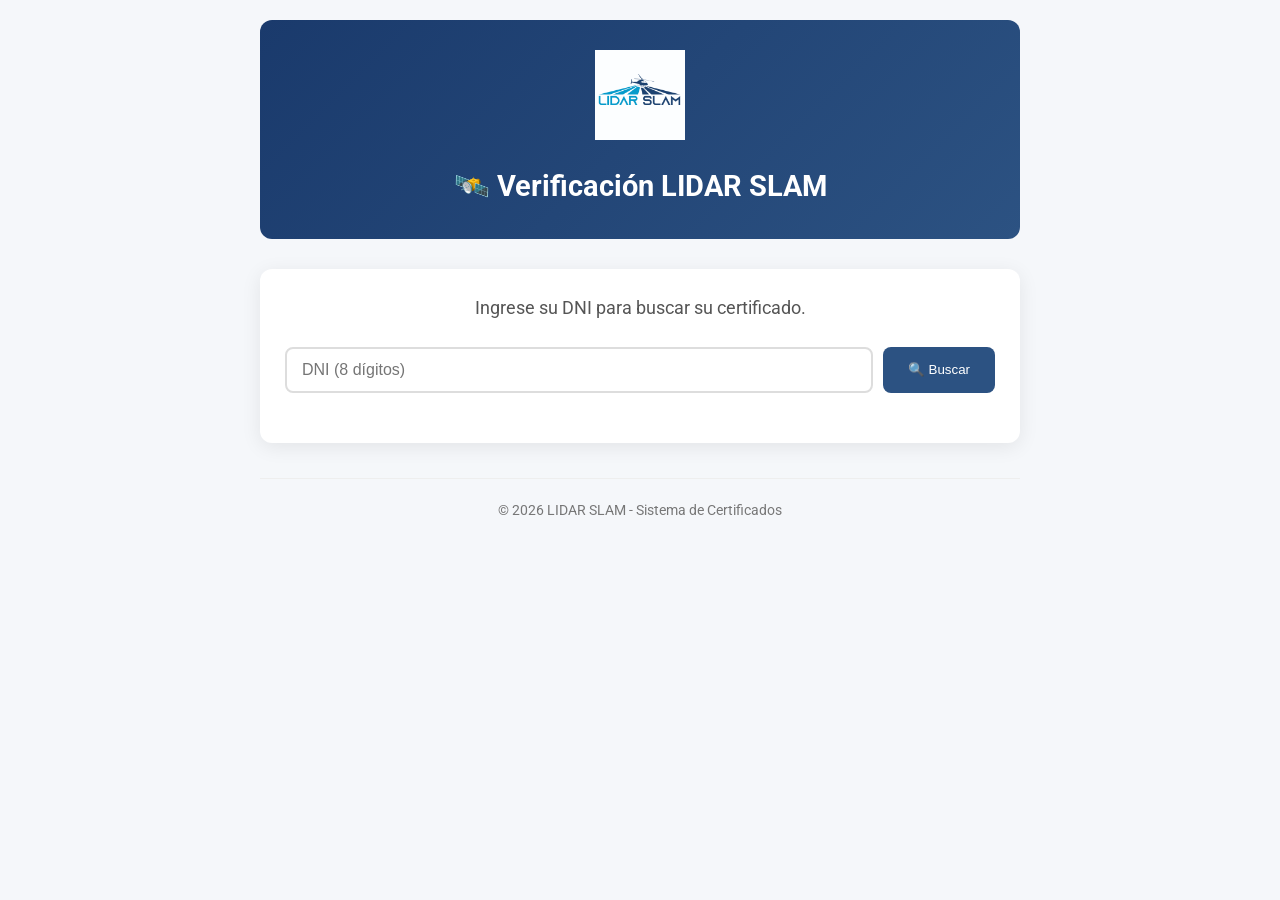
<file: index.html>
<!DOCTYPE html>
<html lang="es">
<head>
  <meta charset="UTF-8" />
  <meta name="viewport" content="width=device-width, initial-scale=1.0"/>
  <meta name="description" content="Verifica la autenticidad de tu certificado LIDAR SLAM">
  <title>Verificar Certificado | LIDAR SLAM</title>
  <link rel="preload" href="https://fonts.googleapis.com/css2?family=Roboto:wght@400;500;700&display=swap" as="style">
  <link href="https://fonts.googleapis.com/css2?family=Roboto:wght@400;500;700&display=swap" rel="stylesheet">
  <style>
    *{box-sizing:border-box;margin:0;padding:0}body{font-family:'Roboto',sans-serif;background:#f5f7fa;color:#333;line-height:1.6;min-height:100vh}.container{max-width:800px;margin:0 auto;padding:20px}.header{text-align:center;padding:30px 0;background:linear-gradient(135deg,#1a3a6c,#2c5282);color:#fff;border-radius:12px;margin-bottom:30px}.header img{height:90px;margin-bottom:15px}.header h1{font-size:1.8rem;font-weight:700}.content{background:#fff;padding:25px;border-radius:12px;box-shadow:0 4px 20px rgba(0,0,0,.08)}.subtitle{text-align:center;color:#555;margin-bottom:25px;font-size:1.1rem}.form-group{display:flex;gap:10px;flex-wrap:wrap}#dni{flex:1;min-width:200px;padding:12px 15px;border:2px solid #ddd;border-radius:8px;font-size:1rem}#dni:focus{outline:none;border-color:#2c5282}button{background:#2c5282;color:#fff;border:none;padding:12px 25px;border-radius:8px;font-weight:500;cursor:pointer;transition:background .3s}button:hover{background:#1a3a6c}button:disabled{background:#ccc;cursor:not-allowed}#resultado{margin-top:25px}.result{background:#f0f9ff;border-left:4px solid #3182ce;padding:15px;border-radius:0 8px 8px 0}.error{background:#fff5f5;border-left:4px solid #e53e3e;padding:15px;border-radius:0 8px 8px 0}.result-item{background:#fff;padding:15px;margin:15px 0;border-radius:8px;border:1px solid #eee}.result-item h4{color:#2c5282;margin-bottom:10px}.result-item p{margin:5px 0;color:#444}.btn-group{display:flex;gap:10px;margin-top:12px;flex-wrap:wrap}.btn-ver{background:#3182ce;color:#fff;padding:8px 16px;border-radius:6px;text-decoration:none;font-weight:500;display:inline-block}.btn-descargar{background:#38a169;color:#fff;padding:8px 16px;border-radius:6px;text-decoration:none;font-weight:500;display:inline-block}.hash-code{background:#edf2f7;padding:3px 8px;border-radius:4px;font-family:monospace;font-size:.85rem}.loader{border:4px solid #f3f3f3;border-top:4px solid #2c5282;border-radius:50%;width:40px;height:40px;animation:spin 1s linear infinite;margin:20px auto}@keyframes spin{0%{transform:rotate(0)}100%{transform:rotate(360deg)}}.hash-badge{background:#edf2f7;padding:6px 12px;border-radius:6px;font-family:monospace;font-size:.85rem;color:#555;word-break:break-all;display:inline-block;margin-top:5px}.cert-valid{background:linear-gradient(135deg,#f0f9ff,#e6f4f1);border-left:5px solid #3182ce;padding:25px;border-radius:0 12px 12px 0;margin:25px 0}.cert-valid h3{color:#38a169;margin-bottom:15px;font-size:1.3rem}footer{margin-top:35px;text-align:center;color:#777;font-size:.9rem;padding-top:20px;border-top:1px solid #eee}footer a{color:#2c5282;text-decoration:none;font-weight:500}@media(max-width:600px){.form-group{flex-direction:column}button{width:100%}.btn-group{flex-direction:column}.btn-descargar{margin-left:0}}
  </style>
</head>
<body>
  <div class="container">
    <div class="header">
      <img src="assets/Logo_Lidar_Slam.jpg" alt="LIDAR SLAM" onerror="this.style.display='none'">
      <h1>🛰️ Verificación LIDAR SLAM</h1>
    </div>
    
    <!-- Sección de búsqueda por DNI -->
    <div id="searchSection" class="content">
      <p class="subtitle">Ingrese su DNI para buscar su certificado.</p>
      <form id="formVerificar">
        <div class="form-group">
          <input type="text" id="dni" placeholder="DNI (8 dígitos)" required maxlength="8" pattern="\d{8}" inputmode="numeric">
          <button type="submit" id="btnBuscar">🔍 Buscar</button>
        </div>
      </form>
      <div id="resultado"></div>
    </div>
    
    <!-- Sección de validación por hash (QR) -->
    <div id="hashSection" style="display:none">
      <div id="loading" class="loader"></div>
      <div id="hashContent"></div>
    </div>
    
    <footer>
      <p>© 2026 LIDAR SLAM - Sistema de Certificados</p>
      <p id="footerLink" style="margin-top:10px;display:none"><a href="index.html">← Volver al buscador</a></p>
    </footer>
  </div>

  <script>
    // ⚠️ REEMPLAZA CON TU URL DE APPS SCRIPT (sin espacios al final)
    const APPS_SCRIPT_URL = 'https://script.google.com/macros/s/AKfycbzL6qGZJvemn6Oi9QfA03i2bLarfFSL9fwInnIY55ypzLJGbZlWQNYG0NPXp8stIoJlfQ/exec';
    
    // ✅ Caché en memoria para evitar consultas repetidas
    const cache = new Map();
    
    // ✅ Detectar hash en URL (para verificación directa por QR)
    const urlParams = new URLSearchParams(window.location.search);
    const hash = urlParams.get('hash') || urlParams.get('id');
    
    // Elementos DOM
    const searchSection = document.getElementById('searchSection');
    const hashSection = document.getElementById('hashSection');
    const hashContent = document.getElementById('hashContent');
    const loading = document.getElementById('loading');
    const footerLink = document.getElementById('footerLink');
    
    // ✅ Función para formatear fechas desde Google Sheets
    function formatearFecha(fecha) {
      if (!fecha) return '—';
      if (fecha instanceof Date) {
        return fecha.toLocaleDateString('es-PE', {
          day: '2-digit', month: '2-digit', year: 'numeric'
        });
      }
      if (typeof fecha === 'string' && fecha.includes('T')) {
        const [year, month, day] = fecha.split('T')[0].split('-');
        return `${day}/${month}/${year}`;
      }
      if (typeof fecha === 'string' && /^\d{2}\/\d{2}\/\d{4}$/.test(fecha)) {
        return fecha;
      }
      try {
        const d = new Date(fecha);
        if (!isNaN(d.getTime())) return d.toLocaleDateString('es-PE');
      } catch(e) {}
      return String(fecha);
    }
    
    // ✅ Si hay hash en URL → modo validación directa (QR escaneado)
    if (hash) {
      searchSection.style.display = 'none';
      hashSection.style.display = 'block';
      footerLink.style.display = 'block';
      validarPorHash(hash);
    }
    
    // ✅ Si NO hay hash → modo búsqueda por DNI
    if (!hash) {
      document.getElementById('formVerificar').addEventListener('submit', (e) => {
        e.preventDefault();
        const dni = document.getElementById('dni').value.trim();
        const resultado = document.getElementById('resultado');
        const btn = document.getElementById('btnBuscar');
        
        resultado.innerHTML = '<p style="text-align:center;color:#555">🔄 Buscando...</p>';
        btn.disabled = true;
        btn.textContent = '⏳ Buscando...';
        
        try {
          if (cache.has(dni)) {
            mostrarResultados(cache.get(dni), dni);
            btn.disabled = false;
            btn.textContent = '🔍 Buscar';
            return;
          }
          
          // ✅ JSONP con etiqueta <script> (evita CORS con Apps Script)
          const script = document.createElement('script');
          script.src = `${APPS_SCRIPT_URL}?callback=handleResponse`;
          script.id = 'apps-script-fetch';
          
          const timeout = setTimeout(() => {
            script.remove();
            resultado.innerHTML = `<div class="error"><h3>⚠️ Timeout</h3><p>La consulta tardó demasiado. Intenta de nuevo.</p></div>`;
            btn.disabled = false;
            btn.textContent = '🔍 Buscar';
          }, 8000);
          
          window.handleResponse = (data) => {
            clearTimeout(timeout);
            if (document.getElementById('apps-script-fetch')) {
              document.getElementById('apps-script-fetch').remove();
            }
            delete window.handleResponse;
            cache.set(dni, data || []);
            mostrarResultados(data || [], dni);
            btn.disabled = false;
            btn.textContent = '🔍 Buscar';
          };
          
          script.onerror = () => {
            clearTimeout(timeout);
            if (document.getElementById('apps-script-fetch')) {
              document.getElementById('apps-script-fetch').remove();
            }
            delete window.handleResponse;
            resultado.innerHTML = `<div class="error"><h3>❌ Error de conexión</h3><p>No se pudo conectar con la base de datos. Verifica tu conexión o intenta más tarde.</p></div>`;
            btn.disabled = false;
            btn.textContent = '🔍 Buscar';
          };
          
          document.head.appendChild(script);
          
        } catch (err) {
          console.error('❌ Error:', err);
          resultado.innerHTML = `<div class="error"><h3>⚠️ Error</h3><p>Ocurrió un error inesperado. Intenta de nuevo.</p></div>`;
          btn.disabled = false;
          btn.textContent = '🔍 Buscar';
        }
      });
      
      document.getElementById('dni').addEventListener('input', function(e) {
        this.value = this.value.replace(/\D/g, '').slice(0, 8);
      });
    }
    
    // ✅ Función para mostrar resultados de búsqueda por DNI
    function mostrarResultados(data, dni) {
      const resultado = document.getElementById('resultado');
      
      const activos = (data || []).filter(c => 
        c && String(c.DNI || '').trim() === String(dni).trim() && 
        String(c.Estado || '').trim().toLowerCase() === 'activo'
      );
      
      if (activos.length === 0) {
        resultado.innerHTML = `<div class="error"><h3>❌ No encontrado</h3><p>No hay certificado activo con DNI <strong>${dni}</strong>.</p></div>`;
        return;
      }
      
      const fragment = document.createDocumentFragment();
      const container = document.createElement('div');
      container.className = 'result';
      container.innerHTML = `<h3>✅ ${activos.length} certificado${activos.length>1?'s':''} encontrado${activos.length>1?'s':''}</h3>`;
      
      activos.forEach((cert, index) => {
        // ✅ Preparar valores CON HASH PARA URL DE PDF
        const nombre = cert.Nombre_Completo || '—';
        const idCert = cert.ID_Certificado || '—';
        // ✅ USAR QR_Code_Hash como nombre de archivo del PDF
        const hashCert = (cert.QR_Code_Hash && String(cert.QR_Code_Hash).trim()) 
          ? String(cert.QR_Code_Hash).trim() 
          : String(cert.ID_Certificado || '').trim();
        const fecha = formatearFecha(cert.Fecha);
        const estado = cert.Estado || '—';
        const pdfName = cert.PDF || '';
        
        // ✅ URL del PDF usa el HASH como nombre de archivo
        // Ej: certificados/LID-HASH-41493891.pdf
        const pdfURL = hashCert ? `certificados/${hashCert}.pdf` : '#';
        
        // Nombre para download
        const nombreLimpio = (cert.Nombre_Completo || 'certificado')
          .replace(/\s+/g, '_')
          .replace(/[^a-zA-Z0-9_]/g, '');
        const downloadFileName = `${nombreLimpio}_${hashCert}.pdf`;
        
        const item = document.createElement('div');
        item.className = 'result-item';
        item.innerHTML = `
          <h4>📄 Certificado #${index+1}</h4>
          <p><strong>Nombre:</strong> ${nombre}</p>
          <p><strong>ID:</strong> ${idCert}</p>
          <p><strong>Fecha:</strong> ${fecha}</p>
          <p><strong>Modalidad:</strong> ${cert.Modalidad||'—'}</p>
          <p><strong>Estado:</strong> <span style="color:${estado==='Activo'?'#38a169':'#e53e3e'};font-weight:500">${estado}</span></p>
          <div class="btn-group">
            <a href="${pdfURL}" target="_blank" class="btn-ver">👁️ Ver Certificado</a>
            ${pdfName ? `<a href="${pdfURL}" download="${downloadFileName}" class="btn-descargar">⬇️ Descargar PDF</a>` : ''}
          </div>
          ${hashCert !== '—' ? `<p style="margin-top:10px;font-size:.85rem;color:#777"><strong>Hash:</strong> <span class="hash-code">${hashCert}</span></p>` : ''}
        `;
        container.appendChild(item);
      });
      
      fragment.appendChild(container);
      resultado.innerHTML = '';
      resultado.appendChild(fragment);
    }
    
    // ✅ Función para validar por hash (modo QR directo)
    function validarPorHash(hashBuscado) {
      hashContent.innerHTML = `<p style="text-align:center;color:#666;margin:20px 0">Validando: <span class="hash-badge">${hashBuscado}</span></p>`;
      
      const script = document.createElement('script');
      script.src = `${APPS_SCRIPT_URL}?callback=handleHashResponse`;
      script.id = 'apps-script-hash';
      
      const timeout = setTimeout(() => {
        script.remove();
        loading.style.display = 'none';
        hashContent.innerHTML = `<div class="error"><h3>⚠️ Timeout</h3><p>La consulta tardó demasiado. <a href="index.html">Intentar de nuevo</a></p></div>`;
      }, 8000);
      
      window.handleHashResponse = (data) => {
        clearTimeout(timeout);
        if (document.getElementById('apps-script-hash')) {
          document.getElementById('apps-script-hash').remove();
        }
        delete window.handleHashResponse;
        
        if (!data || !Array.isArray(data)) {
          loading.style.display = 'none';
          hashContent.innerHTML = `<div class="error"><h3>❌ Error de formato</h3><p>La base de datos no respondió correctamente.</p><p style="margin-top:20px"><a href="index.html" class="btn-ver">Volver</a></p></div>`;
          return;
        }
        
        const cert = data.find(c => {
          const h = String(c.QR_Code_Hash || c.ID_Certificado || '').trim();
          return h === hashBuscado.trim() && String(c.Estado || '').trim().toLowerCase() === 'activo';
        });
        
        if (!cert) {
          loading.style.display = 'none';
          hashContent.innerHTML = `<div class="error"><h3>❌ Certificado No Válido</h3><p>No se encontró un certificado activo con este hash.</p><p style="margin-top:20px"><a href="index.html" class="btn-ver">Volver al buscador</a></p></div>`;
          return;
        }
        
        const fecha = formatearFecha(cert.Fecha);
        // ✅ URL del PDF usa el HASH como nombre de archivo
        const pdfURL = cert.QR_Code_Hash ? `certificados/${cert.QR_Code_Hash}.pdf` : '#';
        
        loading.style.display = 'none';
        hashContent.innerHTML = `
          <div class="cert-valid">
            <h3>✅ Certificado Válido</h3>
            <div class="cert-info">
              <p><strong>ID:</strong> ${cert.ID_Certificado||'—'}</p>
              <p><strong>Nombre:</strong> ${cert.Nombre_Completo||'—'}</p>
              <p><strong>DNI:</strong> ${cert.DNI||'—'}</p>
              <p><strong>Evento:</strong> ${cert.Evento||'—'}</p>
              <p><strong>Fecha:</strong> ${fecha}</p>
              <p><strong>Modalidad:</strong> ${cert.Modalidad||'—'}</p>
              <p><strong>Estado:</strong> <span style="color:#38a169;font-weight:600">${cert.Estado}</span></p>
              <p><strong>Hash:</strong><br><span class="hash-badge">${cert.QR_Code_Hash||cert.ID_Certificado}</span></p>
            </div>
            ${cert.PDF ? `<div style="margin-top:20px;display:flex;gap:10px;flex-wrap:wrap"><a href="${pdfURL}" target="_blank" class="btn-ver">👁️ Ver PDF</a><a href="${pdfURL}" download class="btn-ver" style="background:transparent;border:2px solid #2c5282;color:#2c5282">⬇️ Descargar</a></div>` : ''}
          </div>`;
      };
      
      script.onerror = () => {
        clearTimeout(timeout);
        if (document.getElementById('apps-script-hash')) {
          document.getElementById('apps-script-hash').remove();
        }
        delete window.handleHashResponse;
        loading.style.display = 'none';
        hashContent.innerHTML = `<div class="error"><h3>❌ Error de conexión</h3><p>No se pudo conectar con la base de datos. <a href="index.html">Intentar de nuevo</a></p></div>`;
      };
      
      document.head.appendChild(script);
    }
  </script>
</body>
</html>
</file>
